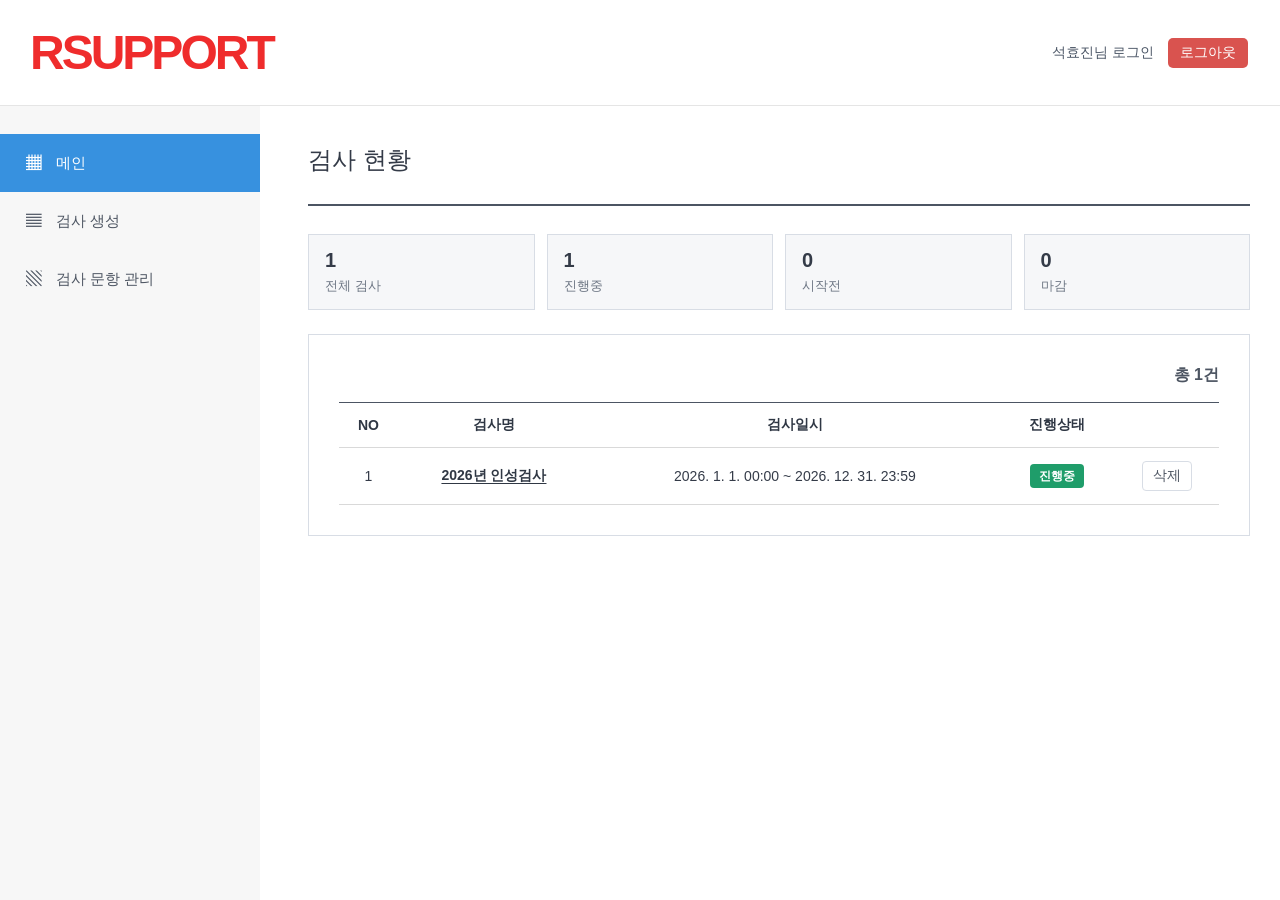
<file: index.html>
<!doctype html>
<html lang="ko">
  <head>
    <meta charset="UTF-8" />
    <meta name="viewport" content="width=device-width, initial-scale=1.0" />
    <title>인성검사 관리자</title>
    <link rel="stylesheet" href="styles.css" />
  </head>
  <body data-page="admin">
    <div id="app"></div>
    <script src="seed-data.js"></script>
    <script src="questions-data.js"></script>
    <script src="app.js"></script>
  </body>
</html>
</file>
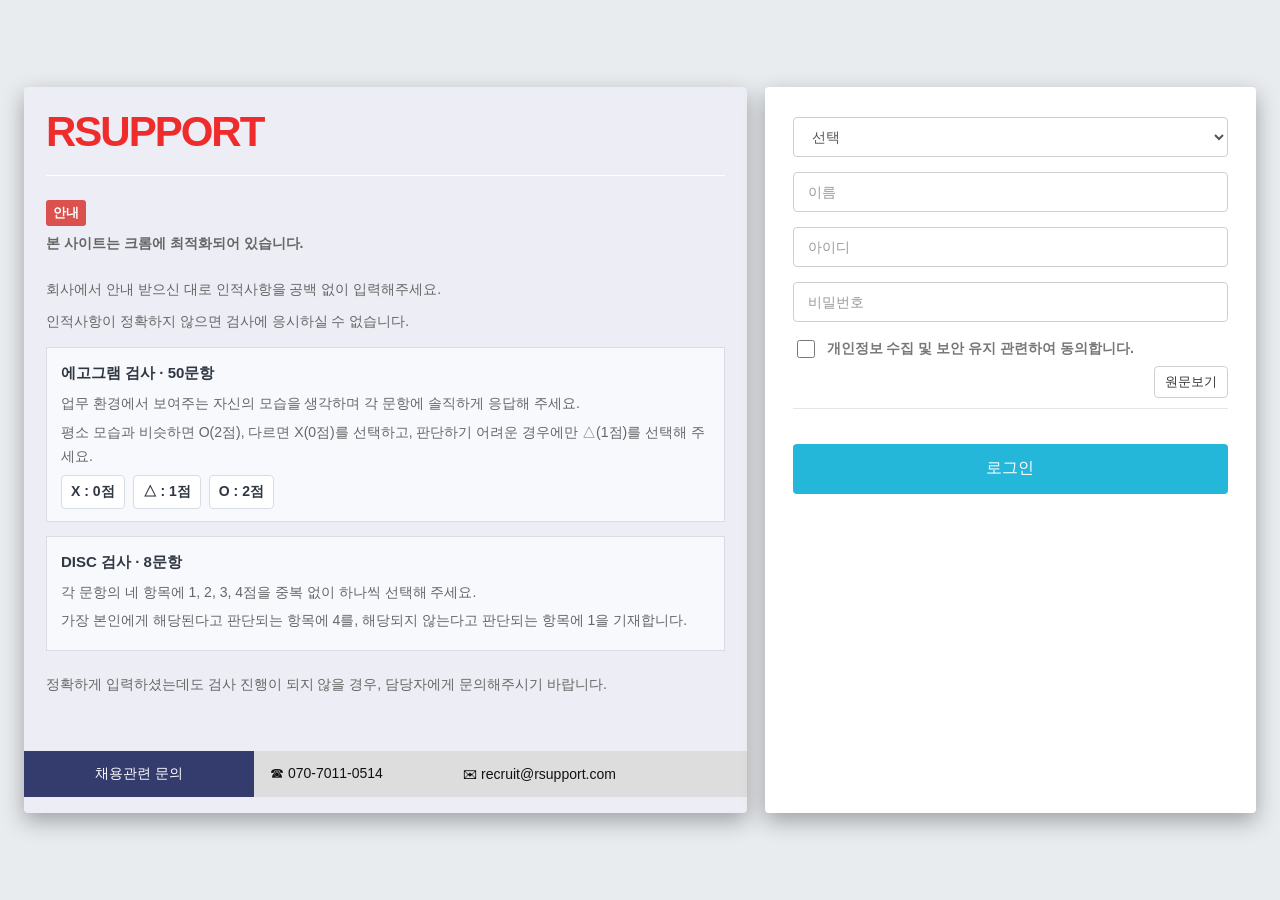
<file: candidate.html>
<!doctype html>
<html lang="ko">
  <head>
    <meta charset="UTF-8" />
    <meta name="viewport" content="width=device-width, initial-scale=1.0" />
    <title>인성검사 지원자</title>
    <script>
      location.replace("index.html?page=candidate");
    </script>
  </head>
  <body>
    <p>지원자 검사 화면으로 이동 중입니다.</p>
  </body>
</html>
</file>
<file: styles.css>
﻿:root {
  --ink: #343b48;
  --muted: #6d7684;
  --line: #d8dde5;
  --soft: #f6f7f9;
  --blue: #3791df;
  --red: #ef2c2c;
  --danger: #d9534f;
  --gray: #757b84;
  --green: #1f9d6a;
}

* {
  box-sizing: border-box;
}

body {
  margin: 0;
  color: var(--ink);
  background: #fff;
  font-family: "Malgun Gothic", "Apple SD Gothic Neo", Arial, sans-serif;
}

a {
  color: inherit;
  text-decoration: none;
}

button,
input,
select {
  font: inherit;
}

button {
  cursor: pointer;
}

.admin-shell {
  min-height: 100vh;
}

.topbar {
  display: flex;
  align-items: center;
  justify-content: space-between;
  height: 106px;
  padding: 0 32px 0 30px;
  border-bottom: 1px solid #e5e5e5;
  background: #fff;
}

.logo {
  color: var(--red);
  font-size: 48px;
  font-weight: 900;
  letter-spacing: -3px;
}

.account {
  display: flex;
  align-items: center;
  gap: 14px;
  color: #4a5565;
  font-size: 14px;
}

.account button {
  min-height: 30px;
  border: 0;
  border-radius: 5px;
  padding: 0 12px;
  color: #fff;
  background: var(--danger);
}

.body-layout {
  display: grid;
  grid-template-columns: 260px 1fr;
  min-height: calc(100vh - 106px);
}

.sidebar {
  padding-top: 28px;
  background: #f7f7f7;
}

.side-tab {
  display: flex;
  align-items: center;
  gap: 14px;
  min-height: 58px;
  padding: 0 24px;
  color: #4d5562;
  font-size: 15px;
}

.side-tab.active {
  color: #fff;
  background: var(--blue);
}

.tab-icon {
  width: 18px;
  text-align: center;
  font-weight: 900;
}

.content {
  padding: 38px 30px 60px 48px;
}

.page-section {
  width: min(100%, 1538px);
}

.page-section.narrow {
  width: min(720px, 100%);
}

.page-section h1 {
  margin: 0 0 28px;
  font-size: 24px;
  font-weight: 500;
}

.status-line {
  height: 2px;
  margin-bottom: 28px;
  background: #4c5563;
}

.summary {
  display: grid;
  grid-template-columns: repeat(4, 1fr);
  gap: 12px;
  margin-bottom: 24px;
}

.stat {
  padding: 14px 16px;
  background: var(--soft);
  border: 1px solid var(--line);
}

.stat b {
  display: block;
  margin-bottom: 4px;
  font-size: 20px;
}

.stat span {
  color: var(--muted);
  font-size: 13px;
}

.table-panel,
.form-panel {
  border: 1px solid var(--line);
  background: #fff;
}

.table-panel {
  padding: 30px;
  overflow-x: auto;
}

.table-toolbar {
  display: flex;
  align-items: center;
  justify-content: space-between;
  margin-bottom: 16px;
}

.total {
  color: #4d5562;
  font-weight: 700;
}

table {
  width: 100%;
  border-collapse: collapse;
  font-size: 14px;
}

th,
td {
  border-bottom: 1px solid #d9d9d9;
  padding: 13px 8px;
  text-align: center;
  white-space: nowrap;
}

th {
  border-top: 1px solid #4c5563;
  color: #2f3744;
  font-weight: 600;
}

td:nth-child(2),
td:nth-child(4) {
  text-align: left;
}

.test-link {
  color: #303844;
  font-weight: 800;
  text-decoration: underline;
  text-underline-offset: 3px;
}

.main-table th:nth-child(2),
.main-table td:nth-child(2) {
  text-align: center;
}

.main-table th:nth-child(4),
.main-table td:nth-child(4) {
  text-align: center;
}

.badge {
  display: inline-flex;
  align-items: center;
  min-height: 24px;
  border-radius: 4px;
  padding: 0 9px;
  color: #fff;
  background: var(--green);
  font-size: 12px;
  font-weight: 800;
}

.badge.pending {
  background: var(--blue);
}

.badge.closed {
  background: var(--gray);
}

.badge.done {
  background: var(--green);
}

.ghost-button {
  min-height: 30px;
  border: 1px solid var(--line);
  border-radius: 4px;
  padding: 0 10px;
  color: #4d5562;
  background: #fff;
}

.form-panel {
  padding: 30px 34px;
}

.form-panel h2 {
  margin: 0 0 12px;
  font-size: 20px;
}

.hint {
  margin: 0 0 28px;
  color: var(--muted);
  font-size: 14px;
  line-height: 1.65;
}

.field {
  display: grid;
  gap: 9px;
  margin-bottom: 20px;
}

.field label {
  color: #1e2633;
  font-size: 15px;
  font-weight: 800;
}

.field input,
.field select {
  width: 100%;
  min-height: 48px;
  border: 1px solid #d2d9e5;
  border-radius: 8px;
  padding: 0 18px;
  font-size: 18px;
  background: #fff;
}

.date-input {
  letter-spacing: 0.02em;
}

.primary-button {
  width: 100%;
  min-height: 48px;
  border: 0;
  border-radius: 8px;
  color: #fff;
  background: #465477;
  font-size: 19px;
  font-weight: 800;
}

.error {
  margin: 0 0 16px;
  color: var(--danger);
  font-size: 14px;
  font-weight: 800;
}

.empty {
  display: grid;
  min-height: 210px;
  place-items: center;
  color: var(--muted);
  background: #fff;
  border: 1px dashed #bdc4ce;
  font-size: 16px;
}

.detail-title {
  margin: -6px 0 28px;
  padding-bottom: 22px;
  border-bottom: 1px solid var(--line);
  color: #3d4654;
  font-size: 27px;
  font-weight: 800;
}

.detail-summary {
  grid-template-columns: repeat(4, 1fr);
}

.detail-table-panel {
  min-height: 440px;
}

.detail-table {
  min-width: 1160px;
}

.detail-table th,
.detail-table td {
  font-size: 13px;
}

.detail-table th small {
  color: var(--muted);
  font-size: 10px;
  font-weight: 500;
}

.detail-table th:nth-child(4),
.detail-table td:nth-child(4) {
  text-align: center;
}

.detail-table input[type="checkbox"],
.fake-checkbox {
  display: inline-block;
  width: 14px;
  height: 14px;
  margin-right: 6px;
  vertical-align: -3px;
  border: 2px solid #9ea6b1;
  border-radius: 3px;
  background: #fff;
}

.detail-table input[type="checkbox"] {
  appearance: none;
}

.detail-table input[type="checkbox"]:checked {
  border-color: var(--blue);
  background: var(--blue);
  box-shadow: inset 0 0 0 3px #fff;
}

.detail-footer {
  display: grid;
  grid-template-columns: 1fr auto 1fr;
  gap: 30px;
  align-items: center;
  padding: 34px 0 10px;
}

.pager {
  display: flex;
  justify-content: center;
  min-height: 30px;
  grid-column: 1 / -1;
  grid-row: 1;
}

.pager a {
  display: grid;
  min-width: 30px;
  height: 30px;
  place-items: center;
  border: 1px solid var(--line);
  color: #66707e;
  font-size: 13px;
}

.pager a + a {
  border-left: 0;
}

.pager a.active {
  background: #eeeeee;
  color: #323b48;
  font-weight: 800;
}

.bottom-actions {
  display: flex;
  flex-wrap: wrap;
  gap: 8px;
  justify-content: center;
  grid-column: 2;
  grid-row: 2;
}

.report-actions {
  justify-self: start;
  grid-column: 1;
  grid-row: 2;
}

.action-button {
  min-height: 30px;
  border: 1px solid transparent;
  border-radius: 4px;
  padding: 0 12px;
  color: #fff;
  font-size: 13px;
  font-weight: 800;
}

.action-button.outline {
  color: #1f2937;
  background: #fff;
  border-color: var(--line);
}

.action-button.primary {
  background: #337ab7;
}

.action-button.success {
  background: #5cb85c;
}

.action-button.danger {
  background: var(--danger);
}

.action-button.print {
  color: #fff;
  background: #337ab7;
}

.action-button.copy {
  color: #fff;
  background: #5bc0de;
}

.modal-backdrop {
  position: fixed;
  inset: 0;
  display: grid;
  place-items: center;
  padding: 20px;
  background: rgba(23, 30, 43, 0.38);
  z-index: 20;
}

.modal {
  width: min(620px, 100%);
  background: #fff;
  border: 1px solid var(--line);
  box-shadow: 0 18px 60px rgba(0, 0, 0, 0.22);
}

.modal-head {
  display: flex;
  align-items: center;
  justify-content: space-between;
  padding: 18px 22px;
  border-bottom: 1px solid var(--line);
}

.modal-head h2 {
  margin: 0;
  font-size: 18px;
}

.modal-head button {
  width: 30px;
  height: 30px;
  border: 0;
  background: transparent;
  color: #6b7280;
  font-size: 22px;
}

.modal form {
  padding: 22px;
}

.modal-grid {
  display: grid;
  grid-template-columns: repeat(2, 1fr);
  gap: 0 14px;
}

.modal-grid .field:last-child {
  grid-column: 1 / -1;
}

.field.compact {
  margin-bottom: 14px;
}

.field.compact label {
  font-size: 13px;
}

.required {
  color: var(--danger);
  font-weight: 900;
}

.field.compact input,
.field.compact select {
  min-height: 40px;
  font-size: 14px;
}

.modal-actions {
  display: flex;
  justify-content: flex-end;
  gap: 8px;
  padding-top: 6px;
}

.question-rule-panel {
  display: grid;
  gap: 6px;
  margin-bottom: 18px;
  padding: 14px 16px;
  background: #f6f7f9;
  border: 1px solid var(--line);
  color: #3d4654;
  font-size: 13px;
}

.question-rule-panel strong {
  font-size: 14px;
}

.question-table-panel {
  max-height: 640px;
}

.question-tabs {
  display: flex;
  gap: 8px;
  margin: 18px 0 12px;
  border-bottom: 1px solid var(--line);
}

.question-tabs button {
  padding: 11px 18px;
  border: 1px solid var(--line);
  border-bottom: 0;
  border-radius: 6px 6px 0 0;
  background: #f5f6f8;
  color: #566171;
  font-size: 14px;
  font-weight: 700;
  cursor: pointer;
}

.question-tabs button.active {
  position: relative;
  margin-bottom: -1px;
  border-color: #337ab7;
  background: #fff;
  color: #24689f;
}

.question-tabs button span {
  margin-left: 5px;
  color: var(--muted);
  font-size: 12px;
  font-weight: 500;
}

.question-table-panel[hidden] {
  display: none;
}

.question-group-title {
  margin: 20px 0 12px;
  color: #303844;
  font-size: 18px;
}

.disc-question-guide {
  margin: 0 0 12px;
  color: var(--muted);
  font-size: 13px;
}

.question-table {
  min-width: 900px;
  font-size: 13px;
}

.question-table th,
.question-table td {
  text-align: center;
}

.question-table td:nth-child(2) {
  text-align: left;
  min-width: 420px;
}

.question-table th:nth-child(3),
.question-table td:nth-child(3),
.question-table th:nth-child(4),
.question-table td:nth-child(4) {
  min-width: 120px;
}

.disc-question-table {
  min-width: 760px;
}

.question-table.disc-question-table th,
.question-table.disc-question-table td {
  min-width: 130px;
  text-align: center;
}

.disc-question-table th:first-child,
.disc-question-table td:first-child {
  min-width: 80px;
}

.question-save-bar {
  display: flex;
  justify-content: flex-end;
  margin-top: 14px;
}

.report-modal {
  width: min(980px, 100%);
  max-height: calc(100vh - 48px);
  overflow: auto;
}

.report-tools {
  display: flex;
  justify-content: flex-end;
  gap: 8px;
  padding: 14px 22px;
  border-bottom: 1px solid var(--line);
}

.print-area {
  padding: 22px;
  background: #f4f5f7;
}

.result-sheet {
  padding: 22px;
  background: #fff;
  border: 1px solid var(--line);
  color: #222;
}

.result-sheet + .result-sheet {
  margin-top: 18px;
}

.result-sheet-head {
  display: grid;
  grid-template-columns: 1fr 280px;
  gap: 16px;
  align-items: start;
  padding-bottom: 14px;
  border-bottom: 2px solid #4c5563;
}

.result-sheet-head h1 {
  margin: 0 0 6px;
  font-size: 22px;
}

.result-sheet-head p {
  margin: 0;
  color: var(--muted);
  font-size: 13px;
}

.result-identity {
  display: grid;
  gap: 5px;
  padding: 12px;
  border: 1px solid var(--line);
}

.result-identity span {
  color: var(--muted);
  font-size: 13px;
}

.result-summary-row {
  display: grid;
  grid-template-columns: repeat(4, 1fr);
  gap: 8px;
  margin: 14px 0;
}

.result-summary-row div {
  padding: 10px;
  background: var(--soft);
  border: 1px solid var(--line);
}

.result-summary-row b,
.result-summary-row span {
  display: block;
}

.result-summary-row b {
  margin-bottom: 5px;
  font-size: 12px;
}

.result-summary-row span {
  color: #2f3744;
  font-size: 14px;
  font-weight: 800;
}

.result-alert {
  margin-top: 12px;
  padding: 10px 12px;
  background: #fff7ed;
  border: 1px solid #fed7aa;
  color: #9a3412;
  font-size: 13px;
  font-weight: 700;
}

.result-alert.danger {
  background: #fef2f2;
  border-color: #fecaca;
  color: #b91c1c;
}

.best-panel {
  display: grid;
  grid-template-columns: 150px 1fr;
  gap: 12px;
  align-items: stretch;
  margin-bottom: 12px;
  border: 1px solid var(--line);
}

.best-type {
  display: grid;
  place-items: center;
  gap: 4px;
  background: #4a4f72;
  color: #fff;
}

.best-type small {
  font-size: 11px;
}

.best-type strong {
  font-size: 28px;
  letter-spacing: 1px;
}

.best-panel h2 {
  margin: 12px 0 4px;
  font-size: 17px;
}

.best-panel p {
  margin: 0 12px 12px 0;
  color: var(--muted);
  font-size: 13px;
  line-height: 1.55;
}

.result-section-grid {
  display: grid;
  grid-template-columns: 1fr 1fr;
  gap: 12px;
}

.report-block {
  margin-top: 12px;
  border: 1px solid var(--line);
}

.report-block h3 {
  margin: 0;
  padding: 7px 10px;
  background: #e7e7e7;
  border-bottom: 1px solid var(--line);
  color: #222;
  font-size: 13px;
}

.score-table {
  width: 100%;
  border-collapse: collapse;
  font-size: 12px;
}

.score-table th,
.score-table td {
  padding: 6px 8px;
  border-bottom: 1px solid #e5e7eb;
  text-align: left;
}

.score-table th {
  background: #f6f7f9;
  color: #374151;
  font-weight: 800;
}

.score-table th:nth-child(1) {
  width: 38%;
}

.score-table th:nth-child(2) {
  width: 42%;
}

.score-cell {
  display: grid;
  grid-template-columns: 1fr 54px;
  gap: 8px;
  align-items: center;
}

.score-cell b {
  font-weight: 700;
  text-align: right;
}

.score-bar {
  display: block;
  height: 7px;
  background: #e4e4e4;
}

.score-bar i {
  display: block;
  height: 100%;
  background: #6b8bc2;
}

.cwb .score-bar i {
  background: #d85a5a;
}

.workstyle .score-bar i {
  background: #9b63b7;
}

.reliability .score-bar i {
  background: #36c486;
}

.summary-list {
  display: grid;
  gap: 8px;
  padding: 10px;
  font-size: 12px;
}

.summary-list div {
  padding-bottom: 8px;
  border-bottom: 1px solid #edf0f4;
}

.summary-list div:last-child {
  padding-bottom: 0;
  border-bottom: 0;
}

.summary-list strong {
  margin-right: 8px;
}

.summary-list span {
  color: var(--blue);
  font-weight: 800;
}

.summary-list p {
  margin: 5px 0 0;
  color: var(--muted);
  line-height: 1.45;
}

.analysis-box {
  padding: 12px 14px;
  color: #1f2937;
  font-size: 12px;
  line-height: 1.65;
}

.analysis-box p {
  margin: 0 0 10px;
}

.analysis-box p:last-child {
  margin-bottom: 0;
}

.result-table {
  width: 100%;
  border-collapse: collapse;
  font-size: 12px;
}

.result-table th {
  width: 150px;
  background: #f6f7f9;
  color: #374151;
}

.result-table th,
.result-table td {
  padding: 8px 10px;
  border-bottom: 1px solid #e5e7eb;
  white-space: normal;
  text-align: left;
  line-height: 1.45;
}

@media print {
  @page {
    size: A4 portrait;
    margin: 6mm;
  }

  html,
  body {
    width: 210mm;
    margin: 0;
    background: #fff;
  }

  body * {
    visibility: hidden;
  }

  .print-area,
  .print-area * {
    visibility: visible;
  }

  .print-area {
    position: absolute;
    inset: 0;
    padding: 0;
    background: #fff;
  }

  .no-print {
    display: none;
  }

  .result-sheet {
    width: 198mm;
    min-height: auto;
    box-sizing: border-box;
    page-break-after: always;
    break-after: page;
    page-break-inside: avoid;
    break-inside: avoid;
    border: 0;
    padding: 5mm;
  }

  .result-sheet:last-child {
    page-break-after: auto;
    break-after: auto;
  }

  .result-sheet-head {
    grid-template-columns: 1fr 48mm;
    gap: 6mm;
    padding-bottom: 3mm;
  }

  .result-sheet-head h1 {
    margin-bottom: 2mm;
    font-size: 16px;
  }

  .result-sheet-head p,
  .result-identity span,
  .best-panel p,
  .summary-list,
  .analysis-box,
  .result-table,
  .score-table {
    font-size: 9px;
    line-height: 1.25;
  }

  .result-identity {
    padding: 3mm;
  }

  .result-summary-row {
    gap: 2mm;
    margin: 3mm 0;
  }

  .result-summary-row div {
    padding: 2mm;
  }

  .result-summary-row b {
    margin-bottom: 1mm;
    font-size: 8px;
  }

  .result-summary-row span {
    font-size: 10px;
  }

  .best-panel {
    grid-template-columns: 28mm 1fr;
    gap: 3mm;
    margin-bottom: 3mm;
  }

  .best-type strong {
    font-size: 18px;
  }

  .best-panel h2 {
    margin: 2mm 0 1mm;
    font-size: 11px;
  }

  .best-panel p {
    margin: 0 2mm 2mm 0;
  }

  .report-block {
    margin-top: 2mm;
  }

  .report-block h3 {
    padding: 1.5mm 2mm;
    font-size: 9px;
  }

  .score-table th,
  .score-table td,
  .result-table th,
  .result-table td {
    padding: 1.1mm 1.5mm;
  }

  .score-cell {
    grid-template-columns: 1fr 22mm;
    gap: 2mm;
  }

  .score-bar {
    height: 2mm;
  }

  .summary-list {
    gap: 1.5mm;
    padding: 2mm;
  }

  .summary-list div {
    padding-bottom: 1.5mm;
  }

  .summary-list p {
    margin-top: 1mm;
  }

  .analysis-box {
    padding: 2mm;
  }

  .analysis-box p {
    margin-bottom: 1.5mm;
  }

  .report-modal {
    width: 100%;
    max-height: none;
    overflow: visible;
  }

  .result-summary-row,
  .result-section-grid,
  .best-panel {
    break-inside: avoid;
  }
}

.candidate-shell {
  min-height: 100vh;
  display: grid;
  place-items: center;
  padding: 24px;
  background: #e9ecef;
  font-size: 14px;
}

.candidate-card,
.candidate-test {
  width: min(720px, 100%);
  background: #fff;
  border: 1px solid var(--line);
  box-shadow: 0 12px 36px rgba(31, 41, 55, 0.08);
}

.candidate-login-layout {
  width: min(1420px, 100%);
  display: grid;
  grid-template-columns: 1.25fr 0.85fr;
  gap: 18px;
  align-items: stretch;
}

.candidate-info-panel,
.candidate-login-panel {
  background: #fff;
  border-radius: 4px;
  box-shadow: 0 8px 22px rgba(0, 0, 0, 0.32);
}

.candidate-info-panel {
  display: grid;
  align-content: start;
  padding: 24px 22px 16px;
  background: #ededf5;
}

.candidate-logo.mark {
  margin: 0 0 22px;
  font-size: 42px;
  line-height: 1;
}

.candidate-info-divider {
  height: 1px;
  margin-bottom: 24px;
  background: #fff;
}

.candidate-info-text {
  color: #666;
  font-size: 14px;
  line-height: 1.7;
}

.candidate-info-text p {
  margin: 0 0 8px;
}

.candidate-info-text .info-lead {
  margin-bottom: 22px;
}

.candidate-info-text .info-gap {
  margin-top: 22px;
}

.login-assessment-guide {
  margin-top: 14px;
  padding: 12px 14px;
  border: 1px solid var(--line);
  background: #f7f9fc;
}

.login-assessment-guide h3 {
  margin: 0 0 6px;
  color: #303844;
  font-size: 15px;
}

.login-assessment-guide p {
  margin-bottom: 5px;
}

.login-assessment-guide .egogram-score-key {
  margin: 7px 0 0;
}

.notice-chip {
  display: inline-grid;
  place-items: center;
  margin-bottom: 6px;
  padding: 2px 7px;
  background: #db514d;
  color: #fff;
  border-radius: 3px;
  font-size: 13px;
  font-weight: 800;
}

.candidate-contact {
  display: grid;
  grid-template-columns: 230px 1fr 1.55fr;
  align-items: center;
  margin: 46px -22px 0;
  background: #ddd;
  color: #111;
  font-size: 14px;
}

.candidate-contact span {
  padding: 14px;
  background: #343b6d;
  color: #fff;
  text-align: center;
}

.candidate-contact b {
  padding: 12px 16px;
  font-weight: 500;
}

.candidate-login-panel {
  padding: 30px 28px;
}

.candidate-login-form {
  display: grid;
  gap: 15px;
}

.candidate-login-form select,
.candidate-login-form input:not([type="checkbox"]) {
  width: 100%;
  height: 40px;
  padding: 0 14px;
  border: 1px solid #cfcfcf;
  border-radius: 4px;
  background: #fff;
  color: #555;
  font-size: 14px;
}

.candidate-login-form input::placeholder {
  color: #9b9b9b;
}

.agree-row {
  display: flex;
  align-items: center;
  gap: 9px;
  color: #777;
  font-size: 14px;
  font-weight: 800;
}

.agree-row input {
  width: 18px;
  height: 18px;
}

.privacy-row {
  display: flex;
  justify-content: space-between;
  align-items: center;
  margin-top: -10px;
  padding-bottom: 10px;
  border-bottom: 1px solid #e5e5e5;
}

.privacy-row button {
  padding: 6px 10px;
  border: 1px solid #d0d0d0;
  border-radius: 4px;
  background: #fff;
  color: #333;
  font-size: 13px;
}

.login-button {
  height: 50px;
  border: 0;
  border-radius: 4px;
  color: #fff;
  font-size: 16px;
}

.login-button {
  margin-top: 20px;
  background: #24b7da;
}

.candidate-card {
  display: grid;
  gap: 20px;
  padding: 30px;
}

.candidate-card h1,
.candidate-test h1 {
  margin: 12px 0 8px;
  color: #303844;
  font-size: 24px;
}

.candidate-card p,
.candidate-test p {
  margin: 0;
  color: var(--muted);
}

.candidate-notice,
.candidate-guide {
  padding: 12px;
  background: #f7f9fc;
  border: 1px solid var(--line);
  color: #4b5563;
  line-height: 1.55;
}

.candidate-notice {
  display: grid;
  gap: 4px;
}

.candidate-notice strong {
  color: #1f2937;
}

.candidate-guide {
  margin-top: 10px !important;
  font-size: 13px;
}

.candidate-guide ol {
  display: grid;
  gap: 4px;
  margin: 0;
  padding-left: 20px;
}

.egogram-score-key {
  display: flex;
  flex-wrap: wrap;
  gap: 8px;
  margin: 10px 0 0 20px;
}

.egogram-score-key span {
  padding: 4px 9px;
  border: 1px solid var(--line);
  border-radius: 4px;
  background: #fff;
  color: #303844;
  font-weight: 700;
}

.candidate-logo {
  color: var(--red);
  font-size: 30px;
  font-weight: 900;
  letter-spacing: -2px;
}

.candidate-admin-link {
  color: #337ab7;
  font-size: 14px;
  font-weight: 800;
  text-decoration: underline;
  text-underline-offset: 3px;
}

.candidate-test {
  width: min(980px, 100%);
}

.candidate-test-head {
  display: flex;
  align-items: flex-start;
  justify-content: space-between;
  gap: 18px;
  padding: 34px 44px;
  border-bottom: 1px solid var(--line);
}

.candidate-progress {
  min-width: 142px;
  padding: 0 12px;
  height: 40px;
  display: grid;
  place-items: center;
  color: #fff;
  background: #337ab7;
  border-radius: 4px;
  font-size: 14px;
  font-weight: 800;
}

.candidate-stage-indicator {
  display: flex;
  flex-wrap: wrap;
  align-items: center;
  gap: 9px;
  margin-top: 12px;
  color: #8a93a0;
  font-size: 13px;
  font-weight: 700;
}

.candidate-stage-indicator span {
  padding: 7px 10px;
  border: 1px solid var(--line);
  border-radius: 5px;
}

.candidate-stage-indicator span.active {
  border-color: #337ab7;
  background: #edf6ff;
  color: #24689f;
}

.candidate-stage-indicator span.complete {
  border-color: #b8dfcc;
  background: #effaf4;
  color: #16804c;
}

.candidate-stage-indicator small {
  margin-left: 5px;
  font-weight: 500;
}

.candidate-status {
  display: grid;
  align-content: start;
  gap: 8px;
  justify-items: end;
}

.candidate-time {
  height: auto;
  min-height: 0;
  padding: 7px 10px;
  background: #fff7ed;
  border: 1px solid #fed7aa;
  color: #9a3412;
  border-radius: 8px;
  font-size: 13px;
  font-weight: 700;
  white-space: nowrap;
}

.candidate-question {
  padding: 34px 44px;
}

.candidate-question > span {
  color: #337ab7;
  font-size: 13px;
  font-weight: 800;
}

.candidate-question h2 {
  margin: 18px 0 24px;
  color: #1f2937;
  font-size: 22px;
  line-height: 1.45;
}

.candidate-scale {
  display: grid;
  grid-template-columns: 1fr;
  gap: 8px;
  max-width: 480px;
}

.candidate-scale button {
  min-height: 42px;
  display: flex;
  align-items: center;
  gap: 10px;
  padding: 0 14px;
  border: 1px solid var(--line);
  background: #fff;
  color: #303844;
  font-size: 15px;
  font-weight: 800;
  text-align: left;
}

.candidate-scale button.selected {
  color: #fff;
  border-color: #337ab7;
  background: #337ab7;
}

.candidate-scale button span {
  min-width: 22px;
  font-size: 17px;
}

.disc-choice-list {
  display: grid;
  gap: 10px;
  max-width: 640px;
}

.disc-choice {
  display: grid;
  grid-template-columns: 1fr 130px;
  align-items: center;
  gap: 12px;
  min-height: 54px;
  padding: 8px 12px;
  border: 1px solid var(--line);
  background: #fff;
}

.disc-word {
  color: #1f2937;
  font-size: 17px;
  font-weight: 700;
}

.disc-choice select {
  min-height: 38px;
  padding: 0 10px;
  border: 1px solid var(--line);
  background: #fff;
  color: #303844;
  font-size: 14px;
}

.candidate-test .disc-validation-message {
  min-height: 20px;
  margin: 28px 0 0;
  color: #c62828;
  font-size: 14px;
  font-weight: 700;
}

.disc-report > p {
  margin: 10px 0 0;
  color: #303844;
  line-height: 1.6;
}

.disc-rank-cards {
  display: grid;
  grid-template-columns: repeat(2, minmax(0, 1fr));
  gap: 10px;
  margin-top: 14px;
}

.disc-rank-card {
  display: grid;
  justify-items: center;
  gap: 5px;
  padding: 14px;
  border: 1px solid #d6dbea;
  border-radius: 4px;
  background: #4b4f70;
  color: #fff;
  text-align: center;
}

.disc-rank-card.rank-2 {
  background: #626985;
}

.disc-rank-card small {
  font-size: 13px;
  font-weight: 700;
}

.disc-rank-card strong {
  font-size: 30px;
  line-height: 1.1;
}

.disc-rank-card span {
  font-size: 14px;
}

.disc-detail-slots {
  display: grid;
  grid-template-columns: repeat(2, minmax(0, 1fr));
  gap: 10px;
  margin-top: 12px;
}

.disc-detail-slot {
  min-height: 105px;
  padding: 12px 14px;
  border: 1px solid var(--line);
  border-radius: 4px;
  background: #f7f8fa;
}

.disc-detail-slot h4 {
  margin: 0 0 8px;
  color: #303844;
  font-size: 14px;
}

.disc-detail-slot p {
  margin: 0;
  color: var(--muted);
  font-size: 13px;
}

.disc-tie-note {
  font-weight: 700;
}

@media (max-width: 700px) {
  .disc-rank-cards,
  .disc-detail-slots {
    grid-template-columns: 1fr;
  }
}

.candidate-actions {
  display: flex;
  justify-content: space-between;
  margin-top: 28px;
}

.candidate-actions button:disabled {
  opacity: 0.45;
  cursor: not-allowed;
}

.candidate-card.complete {
  text-align: center;
}

@media (max-width: 760px) {
  .candidate-login-layout {
    grid-template-columns: 1fr;
  }

  .candidate-info-panel,
  .candidate-login-panel {
    box-shadow: 0 8px 18px rgba(0, 0, 0, 0.18);
  }

  .candidate-logo.mark {
    font-size: 42px;
  }

  .candidate-contact {
    grid-template-columns: 1fr;
  }

  .candidate-test-head,
  .candidate-scale {
    grid-template-columns: 1fr;
  }

  .disc-choice {
    grid-template-columns: 1fr 100px;
  }

  .candidate-test-head {
    display: grid;
  }
}

@media (max-width: 900px) {
  .topbar {
    height: auto;
    padding: 22px;
  }

  .logo {
    font-size: 34px;
  }

  .body-layout {
    grid-template-columns: 1fr;
  }

  .sidebar {
    display: grid;
    grid-template-columns: repeat(2, 1fr);
    padding-top: 0;
  }

  .content {
    padding: 28px 16px 44px;
  }

  .summary {
    grid-template-columns: repeat(2, 1fr);
  }

  .table-panel {
    overflow-x: auto;
    padding: 18px;
  }
}
</file>
